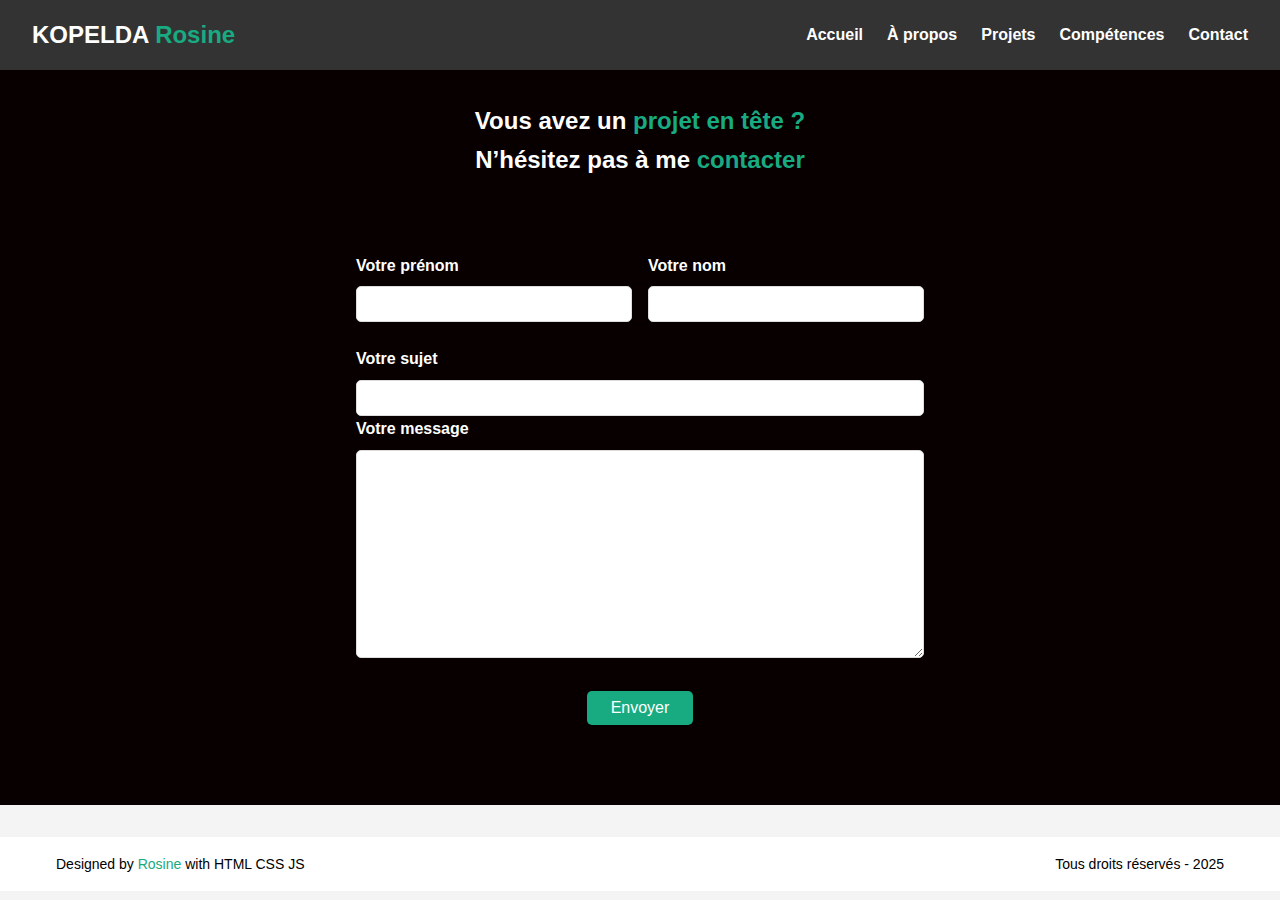
<file: contact.html>
<!DOCTYPE html>
<html lang="fr">
<head>
    <meta charset="UTF-8">
    <meta name="viewport" content="width=device-width, initial-scale=1.0">
    <title>Contact - Mon Portfolio</title>
    <link rel="stylesheet" href="styles.css">
</head>
<body class="contact-page">
    <!-- Barre de navigation (Navbar) -->
    <nav>
        <span class="navbar-brand">KOPELDA <span class="prenom">Rosine</span></span>
        <ul>
            <li><a href="index.html">Accueil</a></li>
            <li><a href="about.html">À propos</a></li>
            <li><a href="projects.html">Projets</a></li>
            <li><a href="skills.html">Compétences</a></li>
            <li><a href="contact.html">Contact</a></li>
        </ul>
    </nav>

    <!-- Contenu principal -->
    <section class="contact">
        <h2 class="text-mecontacter">Vous avez un <span class="text-ici"> projet en tête ? </span> </h2>
        <h2 class="text-contact">N’hésitez pas à me <span class="text-ici"> contacter </span> </h2>
        <br>
        <form id="contact-form">
            <div class="form-row">
                <div class="form-group">
                    <label for="prenom">Votre prénom</label>
                    <input type="text" id="prenom" name="prenom" required>
                </div>
                <div class="form-group">
                    <label for="nom">Votre nom</label>
                    <input type="text" id="nom" name="nom" required>
                </div>
            </div>
            <div class="form-group">
                <label for="sujet">Votre sujet</label>
                <input type="text" id="sujet" name="sujet" required>
            </div>
            <div class="form-group">
                <label for="message">Votre message</label>
                <textarea id="message" name="message" rows="10" required></textarea>
            </div>
            <br>
            <button type="submit" class="btn">Envoyer</button>
        </form>
    </section>

    <!-- Footer -->
    <footer>
        <div class="footer-content">
            <p class="footer-left">Designed by <span class="prenom">Rosine</span> with HTML CSS JS</p>
            <p class="footer-right">Tous droits réservés - 2025</p>
        </div>
    </footer>

    <script src="script.js"></script>
</body>
</html>
</file>
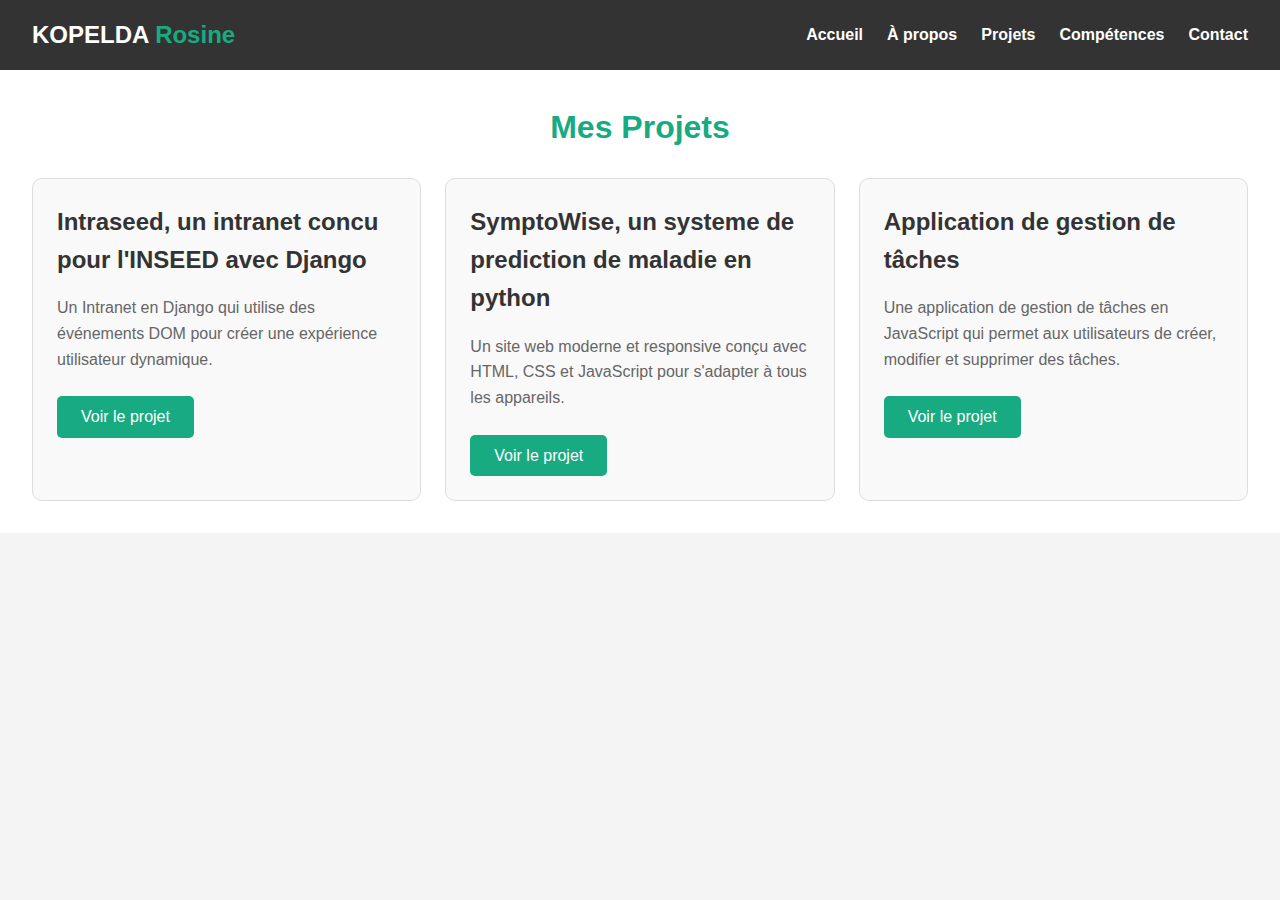
<file: projects.html>
<!DOCTYPE html>
<html lang="fr">
<head>
    <meta charset="UTF-8">
    <meta name="viewport" content="width=device-width, initial-scale=1.0">
    <title>Mes Projets - Mon Portfolio</title>
    <link rel="stylesheet" href="styles.css">
</head>
<body>
    <!-- Barre de navigation (Navbar) -->
    <nav>
        <span class="navbar-brand">KOPELDA <span class="prenom">Rosine</span></span>
        <ul>
            <li><a href="index.html">Accueil</a></li>
            <li><a href="about.html">À propos</a></li>
            <li><a href="projects.html">Projets</a></li>
            <li><a href="skills.html">Compétences</a></li>
            <li><a href="contact.html">Contact</a></li>
        </ul>
    </nav>

    <!-- Contenu principal -->
    <section class="projects">
        <h2>Mes Projets</h2>
        <div class="project-list">
            <!-- Projet 1 -->
            <div class="project-item">
                <h3>Intraseed, un intranet concu pour l'INSEED avec Django</h3>
                <p>
                    Un Intranet en Django qui utilise des événements DOM pour créer une expérience utilisateur dynamique.
                </p>
                <a href="#" class="btn">Voir le projet</a>
            </div>

            <!-- Projet 2 -->
            <div class="project-item">
                <h3>SymptoWise, un systeme de prediction de maladie en python</h3>
                <p>
                    Un site web moderne et responsive conçu avec HTML, CSS et JavaScript pour s'adapter à tous les appareils.
                </p>
                <a href="#" class="btn">Voir le projet</a>
            </div>

            <!-- Projet 3 -->
            <div class="project-item">
                <h3>Application de gestion de tâches</h3>
                <p>
                    Une application de gestion de tâches en JavaScript qui permet aux utilisateurs de créer, modifier et supprimer des tâches.
                </p>
                <a href="#" class="btn">Voir le projet</a>
            </div>
        </div>
    </section>
</body>
</html>
</file>
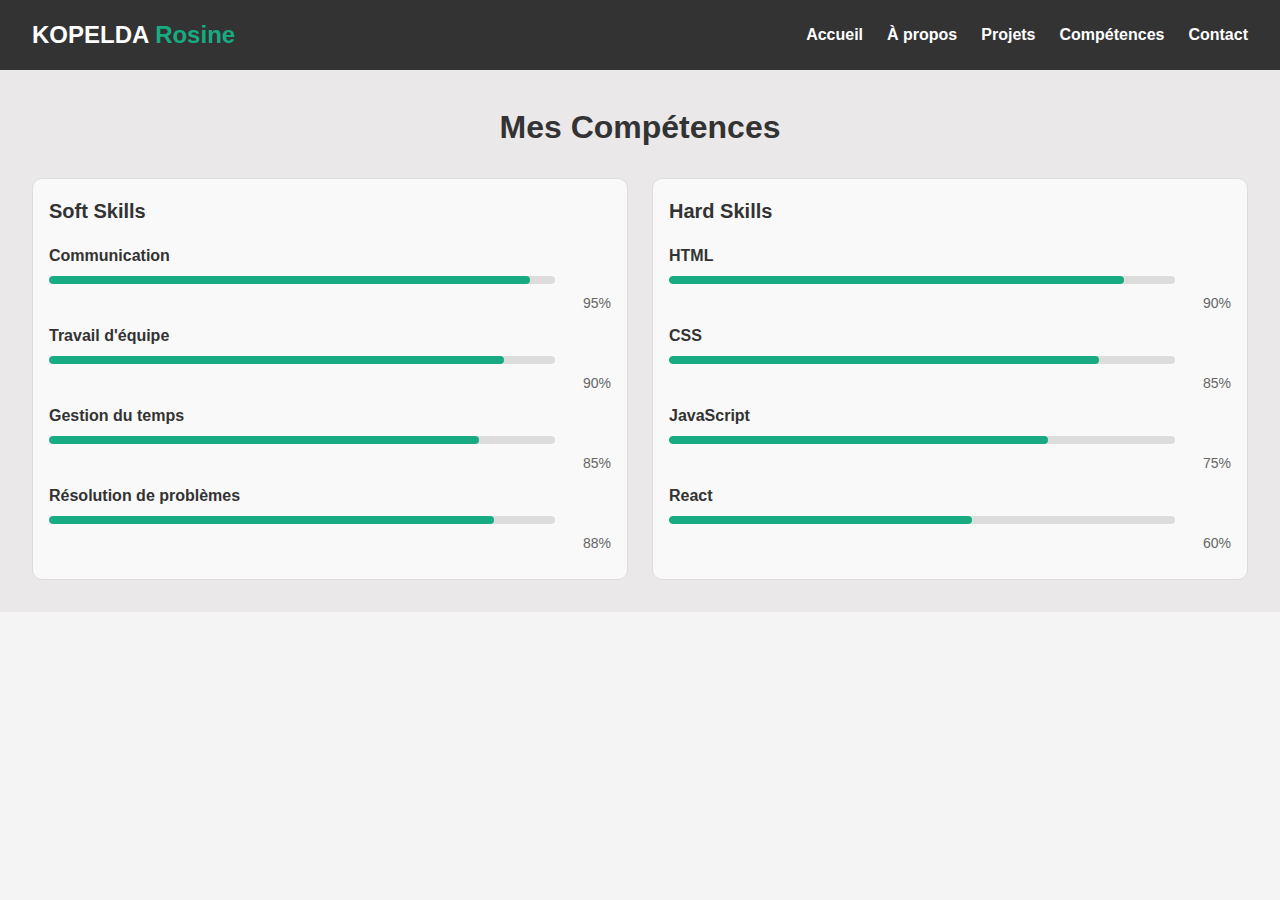
<file: skills.html>
<!DOCTYPE html>
<html lang="fr">
<head>
    <meta charset="UTF-8">
    <meta name="viewport" content="width=device-width, initial-scale=1.0">
    <title>Mes Compétences - Mon Portfolio</title>
    <link rel="stylesheet" href="styles.css">
</head>
<body>
    <!-- Barre de navigation (Navbar) -->
    <nav>
        <span class="navbar-brand">KOPELDA <span class="prenom">Rosine</span></span>
        <ul>
            <li><a href="index.html">Accueil</a></li>
            <li><a href="about.html">À propos</a></li>
            <li><a href="projects.html">Projets</a></li>
            <li><a href="skills.html">Compétences</a></li>
            <li><a href="contact.html">Contact</a></li>
        </ul>
    </nav>

    <!-- Contenu principal -->
    <section class="skills">
        <h2>Mes Compétences</h2>
        <div class="skills-container">
            <!-- Soft Skills -->
            <div class="skills-category rounded-box">
                <h3>Soft Skills</h3>
                <div class="skills-list">
                    <!-- Soft Skill 1 -->
                    <div class="skill-item">
                        <h4>Communication</h4>
                        <div class="skill-bar">
                            <div class="skill-progress" style="width: 95%;"></div>
                        </div>
                        <span class="skill-percent">95%</span>
                    </div>

                    <!-- Soft Skill 2 -->
                    <div class="skill-item">
                        <h4>Travail d'équipe</h4>
                        <div class="skill-bar">
                            <div class="skill-progress" style="width: 90%;"></div>
                        </div>
                        <span class="skill-percent">90%</span>
                    </div>

                    <!-- Soft Skill 3 -->
                    <div class="skill-item">
                        <h4>Gestion du temps</h4>
                        <div class="skill-bar">
                            <div class="skill-progress" style="width: 85%;"></div>
                        </div>
                        <span class="skill-percent">85%</span>
                    </div>

                    <!-- Soft Skill 4 -->
                    <div class="skill-item">
                        <h4>Résolution de problèmes</h4>
                        <div class="skill-bar">
                            <div class="skill-progress" style="width: 88%;"></div>
                        </div>
                        <span class="skill-percent">88%</span>
                    </div>
                </div>
            </div>

            <!-- Hard Skills -->
            <div class="skills-category rounded-box">
                <h3>Hard Skills</h3>
                <div class="skills-list">
                    <!-- Hard Skill 1 -->
                    <div class="skill-item">
                        <h4>HTML</h4>
                        <div class="skill-bar">
                            <div class="skill-progress" style="width: 90%;"></div>
                        </div>
                        <span class="skill-percent">90%</span>
                    </div>

                    <!-- Hard Skill 2 -->
                    <div class="skill-item">
                        <h4>CSS</h4>
                        <div class="skill-bar">
                            <div class="skill-progress" style="width: 85%;"></div>
                        </div>
                        <span class="skill-percent">85%</span>
                    </div>

                    <!-- Hard Skill 3 -->
                    <div class="skill-item">
                        <h4>JavaScript</h4>
                        <div class="skill-bar">
                            <div class="skill-progress" style="width: 75%;"></div>
                        </div>
                        <span class="skill-percent">75%</span>
                    </div>

                    <!-- Hard Skill 4 -->
                    <div class="skill-item">
                        <h4>React</h4>
                        <div class="skill-bar">
                            <div class="skill-progress" style="width: 60%;"></div>
                        </div>
                        <span class="skill-percent">60%</span>
                    </div>
                </div>
            </div>
        </div>
    </section>
</body>
</html>
</file>
<file: styles.css>
/* Reset de base */
* {
    margin: 0;
    padding: 0;
    box-sizing: border-box;
}

html {
    scroll-behavior: smooth;
} 

/* Style pour le lien actif */
nav ul li a.active {
    color: #2f5f3c; 
    border-bottom: 2px solid #2f5f3c; 
}


/* Sections */
.section {
    padding: 4rem 2rem;
    min-height: 100vh; 
    display: flex;
    flex-direction: column;
    justify-content: center;
    align-items: center;
    text-align: center;
}

body {
    font-family: 'Arial', sans-serif;
    line-height: 1.6;
    background-color: #f4f4f4;
    color: #000000;
}

/* Barre de navigation */
nav {
    display: flex;
    justify-content: space-between;
    align-items: center;
    background-color: #000000;
    color: #fff;
    padding: 1rem 2rem;
}

.navbar-brand {
    font-size: 1.5rem; /* Taille de police normale */
    font-weight: bold;
}

.navbar-brand .prenom,
.hero-text .prenom,
.text-contact .text-ici,
.text-mecontacter .text-ici {
    color: #18ab81; /* Couleur du prénom (tomate) */
}

nav ul {
    list-style: none;
    display: flex;
    gap: 1.5rem; /* Espacement normal entre les liens */
}

nav ul li a {
    color: #fff;
    text-decoration: none;
    font-weight: bold;
}

/* Section Hero */
.hero {
    display: flex;
    justify-content: space-between;
    align-items: center;
    padding: 1rem 2rem; /* Espacement réduit en haut et en bas */
    background-color: #fff;
    margin-top: 0; /* Supprimer la marge en haut */
}

.hero-text {
    max-width: 50%;
}

.hero-text h1 {
    font-size: 2rem;
    margin-bottom: 0.5rem;
}

.hero-text p {
    font-size: 1rem;
    margin-bottom: 1rem;
}

.btn {
    display: inline-block;
    padding: 0.5rem 1.5rem;
    background-color: #18ab81;
    color: #fff;
    text-decoration: none;
    border-radius: 3px;
}

.hero-image img {
    max-width: 100%;
    height: auto;
}

#contact-form {
    width: 100%;
    max-width: 600px;
    margin: 2rem auto;
    padding: 1rem;
    border-radius: 10px;
}

.form-group label {
    display: block;
    margin-bottom: 0.5rem;
    font-weight: bold;
}

.form-group input,
.form-group textarea {
    width: 100%;
    padding: 0.5rem;
    border: 1px solid #ccc;
    border-radius: 5px;
    background-color: rgba(255, 255, 255, 0.8); /* Fond légèrement transparent */
    color: #080000; /* Texte en noir */
}



/* Styles pour la page À propos */
.about {
    display: flex;
    justify-content: space-between;
    align-items: center;
    padding: 2rem;
    background-color: #eae8e8;
}

.about-text {
    max-width: 50%;
}

.about-text h2 {
    font-size: 2rem;
    margin-bottom: 1rem;
    color: #333;
}

.about-text p {
    font-size: 1rem;
    margin-bottom: 1.5rem;
    color: #666;
    line-height: 1.6;
}

.about-text .prenom {
    color: #18ab81; /* Couleur du prénom (tomate) */
}

.about-image {
    width: 300px; /* Taille de l'image */
    height: 300px; /* Taille de l'image */
    border: 4px solid #18ab81; /* Contour coloré */
    border-radius: 50%; /* Pour créer un cercle */
    overflow: hidden; /* Pour s'assurer que l'image reste dans le cercle */
}

.about-image img {
    width: 100%;
    height: 100%;
    object-fit: cover; /* Pour que l'image remplisse le cercle */
}


/* Styles pour la page Mes projets */
.projects {
    padding: 2rem;
    background-color: #fff;
}

.projects h2 {
    font-size: 2rem;
    margin-bottom: 1.5rem;
    color: #18ab81;
    text-align: center;
}

.project-list {
    display: flex;
    flex-direction: row; /* Alignement horizontal */
    gap: 1.5rem; /* Espacement entre les projets */
    flex-wrap: wrap; /* Permet aux projets de passer à la ligne si l'espace est insuffisant */
}

.project-item {
    flex: 1 1 calc(33.333% - 1.5rem); /* Chaque projet occupe environ 1/3 de la largeur */
    background-color: #f9f9f9;
    padding: 1.5rem;
    border: 1px solid #ddd;
    box-sizing: border-box; /* Inclut le padding et la bordure dans la largeur */
    border-radius: 10px; /* Bords arrondis pour les projets */
}

.project-item h3 {
    font-size: 1.5rem;
    margin-bottom: 1rem;
    color: #333;
}

.project-item p {
    font-size: 1rem;
    margin-bottom: 1.5rem;
    color: #666;
    line-height: 1.6;
}

.project-item .btn {
    display: inline-block;
    padding: 0.5rem 1.5rem;
    background-color: #18ab81;
    color: #fff;
    text-decoration: none;
    border-radius: 5px; /* Bords arrondis pour les boutons */
    transition: background-color 0.3s ease;
}

.project-item .btn:hover {
    background-color: #18ab81; /* Changement de couleur au survol */
}


/* Styles pour la page Mes compétences */
.skills {
    padding: 2rem;
    background-color: #eae8e8;
}

.skills h2 {
    font-size: 2rem;
    margin-bottom: 1.5rem;
    color: #333;
    text-align: center;
}

.skills-container {
    display: flex;
    gap: 1.5rem; /* Espacement réduit entre Soft Skills et Hard Skills */
}

.skills-category {
    flex: 1; /* Chaque catégorie occupe une partie égale de l'espace */
}

.rounded-box {
    background-color: #f9f9f9; /* Fond légèrement gris */
    padding: 1rem; /* Espacement intérieur réduit */
    border: 1px solid #ddd; /* Bordure subtile */
    border-radius: 10px; /* Bords arrondis */
}

.skills-category h3 {
    font-size: 1.25rem; /* Taille de police réduite */
    margin-bottom: 1rem;
    color: #333;
}

/* Styles pour les Soft Skills et Hard Skills */
.skills-list {
    list-style: none;
    padding: 0;
}

.skill-item {
    margin-bottom: 0.5rem; /* Espacement réduit entre les compétences */
}

.skill-item h4 {
    font-size: 1rem; /* Taille de police réduite */
    margin-bottom: 0.5rem;
    color: #333;
}

.skill-bar {
    width: 90%;
    height: 8px; /* Hauteur de la barre réduite */
    background-color: #ddd;
    border-radius: 5px; /* Bords arrondis pour la barre de progression */
    overflow: hidden; /* Pour s'assurer que la barre de progression reste dans le conteneur */
}

.skill-progress {
    height: 100%;
    background-color: #18ab81; /* Couleur de la barre de progression */
    border-radius: 5px; /* Bords arrondis pour la barre de progression */
}

.skill-percent {
    display: block;
    margin-top: 0.5rem;
    font-size: 0.875rem; /* Taille de police réduite */
    color: #666;
    text-align: right;
}


/* style pour la page contact*/
* {
    margin: 0;
    padding: 0;
    box-sizing: border-box;
}

/*.contact {
    font-family: 'Arial', sans-serif;
    line-height: 1.6;
    background-color: #080000 !important;
    color: #fff; /* Texte en blanc */
/*}*/

/* Barre de navigation (Navbar) */
nav {
    display: flex;
    justify-content: space-between;
    align-items: center;
    background-color: #333;
    color: #fff;
    padding: 1rem 2rem;
}

.navbar-brand {
    font-size: 1.5rem;
    font-weight: bold;
}

.navbar-brand .prenom {
    color: #18ab81; /* Couleur du prénom (tomate) */
}

nav ul {
    list-style: none;
    display: flex;
    gap: 1.5rem;
}

nav ul li a {
    color: #fff;
    text-decoration: none;
    font-weight: bold;
}

/* Section Contact */
.contact {
    display: flex;
    flex-direction: column;
    align-items: center;
    justify-content: center;
    padding: 2rem;
    background-color: #080000;
    color: #fff; /* Texte en blanc */
    text-align: center;
}

.contact h1 {
    font-size: 2rem;
    margin-bottom: 1rem;
    color: #fff;
}

.contact p {
    font-size: 1rem;
    margin-bottom: 1.5rem;
    color: #ccc;
}

.form-row {
    display: flex;
    gap: 1rem; /* Espacement entre les champs Nom et Prénom */
    margin-bottom: 1.5rem;
}

.form-group {
    flex: 1; /* Les champs Nom et Prénom occupent une largeur égale */
    text-align: left; /* Les labels sont alignés à gauche */
}

.form-group input,
.form-group textarea {
    width: 100%;
    padding: 0.5rem;
    font-size: 1rem;
    border: 1px solid #ddd;
    border-radius: 5px; /* Bords arrondis */
    box-sizing: border-box;
    background-color: #ffffff; /* Fond des champs */
    color: #000000; /* Texte en blanc */
}

.form-group textarea {
    resize: vertical;
}

.btn {
    display: inline-block; /* Bouton réduit */
    padding: 0.5rem 1.5rem;
    background-color: #18ab81;
    color: #fff;
    font-size: 1rem;
    border: none;
    border-radius: 5px; /* Bords arrondis */
    cursor: pointer;
    transition: background-color 0.3s ease;
}

.btn:hover {
    background-color: #18ab81;
}

/* Footer */
footer {
    background-color: #ffffff;
    color: #000000;
    padding: 1rem 0;
    text-align: center;
    margin-top: 2rem;
}

.footer-content {
    display: flex;
    justify-content: space-between; /* Alignement gauche et droite */
    max-width: 1200px;
    margin: 0 auto;
    padding: 0 1rem;
}

.footer-content p {
    margin: 0;
    font-size: 0.875rem;
}

.footer-content .prenom {
    color: #18ab81; /* Couleur du prénom (tomate) */
}
</file>
